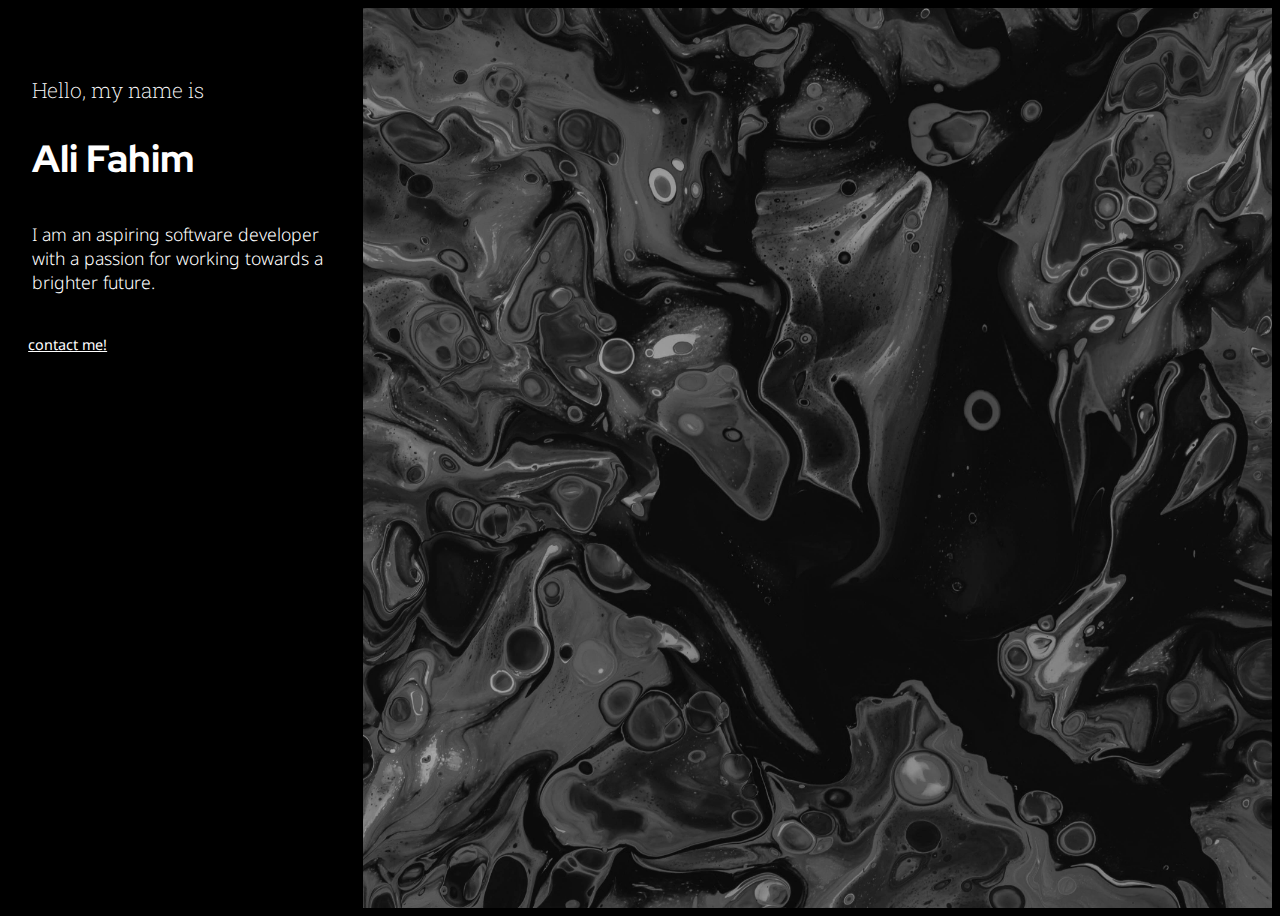
<file: index.html>
<!DOCTYPE html> 
<html lang="en">
    <head>
        <meta charset="utf-8">
        <meta name="viewport" content="width=device-width, initial-scale=1">
        <title>Portfolio</title>
        <link
            href="https://cdn.jsdelivr.net/npm/bootstrap@5.3.0-alpha1/dist/css/bootstrap.min.css"
            rel="stylesheet"
            integrity="sha384-GLhlTQ8iRABdZLl6O3oVMWSktQOp6b7In1Zl3/Jr59b6EGGoI1aFkw7cmDA6j6gD"
            crossorigin="anonymous">
        <link href="style1.css" rel="stylesheet">
    </head>
    <body>
        <div class="flexbox-container">
            <div class="flexbox-item flexbox-item-1">
                <nav class="flexbox-nav">

                </nav>                
                
                <div class="flexbox-item-1-main">
                    <h4>Hello, my name is</h4>
                    <h1>Ali Fahim</h1>


                    <p>I am an aspiring software developer with a passion for working towards a brighter future.</p>
                </div>
                <a
                    class="btn"
                    type="button"
                    href="mailto:work.afahim@gmail.com"
                    data-bs-toggle="offcanvas"
                    data-bs-target="#staticBackdrop"
                    aria
                    controls="staticBackdrop">
                    contact me!
                </a>


             
            </div>
            
            <div class="flexbox-item flexbox-item-2">
                <img class="splash" src="un (1)2.jpg" alt="bg">
            </div>
        
            
        </div>

    
    </body>
</html>
</file>
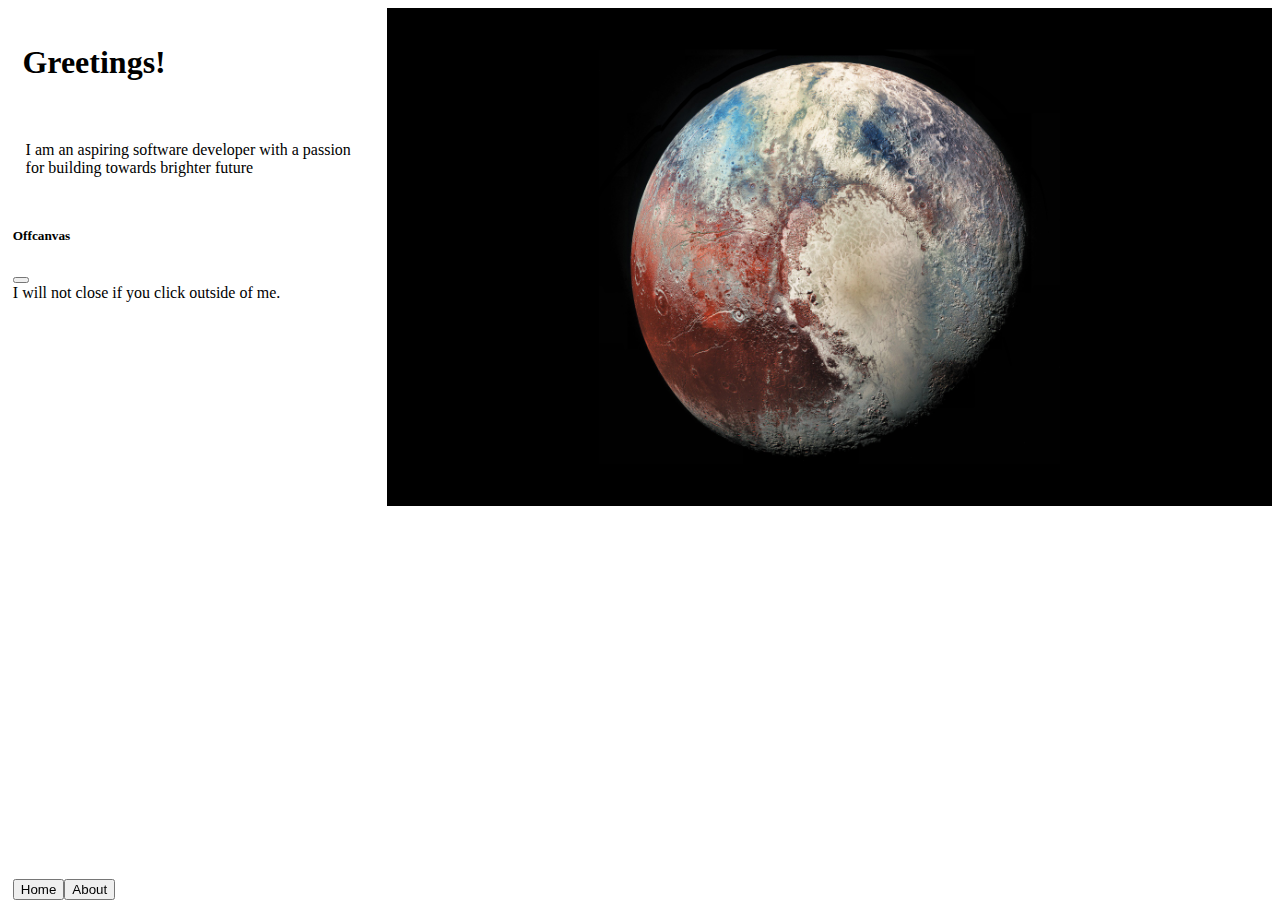
<file: back.html>
<!doctype html>
<html lang="en">
  <head>
      <meta charset="utf-8" />
      <meta name="viewport" content="width=device-width, initial-scale=1" />
      <title>Portfolio</title>
      <link
          href="https://cdn.jsdelivr.net/npm/bootstrap@5.3.0-alpha1/dist/css/bootstrap.min.css"
          rel="stylesheet"
          integrity="sha384-GLhlTQ8iRABdZLl6O3oVMWSktQOp6b7In1Zl3/Jr59b6EGGoI1aFkw7cmDA6j6gD"
          crossorigin="anonymous" />
      <link href="style.css" rel="stylesheet" />
  </head>
  <body>
    <div class=layout>
        <div class=main>
            <div class=head>
                <h1>Greetings!</h1> 
            </div>

            <nav>

                <button
                    class="btn"
                    type="button"
                    data-bs-toggle="offcanvas"
                    data-bs-target="#staticBackdrop"
                    aria-controls="staticBackdrop">
                    Home
                </button>

                <button
                    class="btn"
                    type="button"
                    data-bs-toggle="offcanvas"
                    data-bs-target="#staticBackdrop"
                    aria
                    controls="staticBackdrop">
                    About
                </button>
            </nav>
            
            <p>
                I am an aspiring software developer with a passion for building towards brighter future
            </p>

            <div
                class="offcanvas offcanvas-start"
                data-bs-backdrop="static"
                tabindex="-1"
                id="staticBackdrop"
                aria-labelledby="staticBackdropLabel">
                <div class="offcanvas-header">
                    <h5 class="offcanvas-title" id="staticBackdropLabel">
                        Offcanvas
                    </h5>
                    <button
                        type="button"
                        class="btn-close"
                        data-bs-dismiss="offcanvas"
                        aria-label="Close"></button>
                </div>
                <div class="offcanvas-body">
                    <div>I will not close if you click outside of me.</div>
                </div>
            </div>

      
        </div>
        
        <div class=extra>
            <img src="pic.jpg">
        </div>
      
      
      
      
      
      
    <script
        src="https://cdn.jsdelivr.net/npm/bootstrap@5.3.0-alpha1/dist/js/bootstrap.bundle.min.js"
        integrity="sha384-w76AqPfDkMBDXo30jS1Sgez6pr3x5MlQ1ZAGC+nuZB+EYdgRZgiwxhTBTkF7CXvN"
        crossorigin="anonymous"></script>
        
  </body>
</html>
</file>
<file: style1.css>
div{
    color: white;
}

body{
    background-color: black;
}


.flexbox-container{
    display: flex;
    flex-direction: row;
    margin: 0;
    margin-bottom: auto;
    max-height: 100%;
    flex-grow: 0;
    flex-wrap: nowrap;
    overflow: hidden;
}

.flexbox-item-1{
    width: 39%;
    max-width: 400px;
    margin-bottom: 0;
    height: 100vh;
    padding-bottom: 0;
    flex-direction: column; 
    background-color: black

}

.flexbox-item-2{
    width: 100%;
    background-color: black;
    justify-content: center;
    align-items: center;
    object-fit: contain;
}

.flexbox-item-1-main{
    margin: 1em;
    height: auto;
    margin-top: 2em;
    padding: .5em;
    max-height: 100%;
}

.splash {
    flex-shrink: 0;
    width: 100%;
    height: 100%;
    object-fit: cover;
    filter:grayscale();
    overflow: hidden;

}

h4{
    font-family: roboto;
    font: roboto;
    font-size: 1.3em;
    font-weight: 200;
    padding-bottom: .1em
}

h1{
    font-family: redhat;
    font-size: 2.4em;
    padding-bottom: .3em;
    letter-spacing: normal;
}


p{
 
    font-family: notosans,sans;
    font: NotoSans-Light;
    font-size: 1.1em;
    font-weight: 0;
}

a{
    color: #05E3BB;
}

.btn{
    color: white;
    border-color: white;
    margin-left: 1.4em;
    margin-bottom: 2em;
    font-family: notosans2;
    font-size: .9em;
}

.flexbox-nav{
    flex-basis: 10%;
    margin-bottom: auto;
    
}

nav{
    align-items: flex-end;
    margin-bottom: auto;
    background-color: #373737;
    color:white;
    width: 100%;
    padding: .3em;
    bottom: 0;
    padding: 0;
}

ul{
    list-style-type: none;
    display: flex;
    flex-direction: row;
    padding-left: 0;
    text-align: center;
    margin-bottom: 0;
    flex-wrap: wrap;
    justify-content: center;

}

ul>li{
    padding-left: .4em;
    padding-right: .4em;
    display: flex;

}

@media screen and (max-width: 900px){
    .flexbox-container{
        display: flex;
        flex-direction: column;
    }
    
    .flexbox-item-1{
        flex-direction: column;
        width: 100%;
        height: auto;
        min-width: 100%;

    }
    .flexbox-item-2{
        height: auto;
        width: 100%;

    }
    .flexbox-item-1-main{
        padding: 1em
    }
    .btn{
        margin-left: 2em;
    }
    .splash{
        padding: 0;
    }
}

@font-face {
  font-family: 'notosans';
  src: URL('fonts/NotoSans-Light.ttf') format('truetype');
}

@font-face {
  font-family: 'notosans2';
  src: URL('fonts/NotoSans-Regular.ttf') format('truetype');
}

@font-face {
  font-family: 'redhat';
  src: URL('fonts/redhat.ttf') format('truetype');
}

@font-face {
  font-family: 'roboto';
  src: URL('fonts/roboto.ttf') format('truetype');
}
</file>
<file: style.css>
.main {
    display: flex;
    flex-flow: column;
    min-width: 30%;
    min-height: 100%;
    grid-column: pane;
    justify-items: stretch;
    grid-template-rows: [title] 10% [info] 70% [bot] auto;
    padding: .3em
}

.head>h1{
    order:0;
    padding: .3em;
}

.main>p{
    padding: .8em;
}

.extra {
    order: 2;
    display: grid;
    grid-template-columns: extra;
}

.extra > img {
    object-fit: contain;
    width: 100%;
}

nav {
    display: inline-flex;
    bottom: 0;
    position: fixed;
    flex-direction: row;
    order: 99;
}

.layout {
    display: grid;
    grid-template-columns: [pane] 30% [extra] auto;
    grid-template-rows: [type1] 20% [mid] auto [type2] 20%;
    border: 0;
    padding: 0;
    width: 100%;
    height: 100%;
}

@media screen and (max-width: 900px) {
    .layout {
        display: grid;
    }
    .main {
        grid-template-rows: type1;
    }
}
</file>
